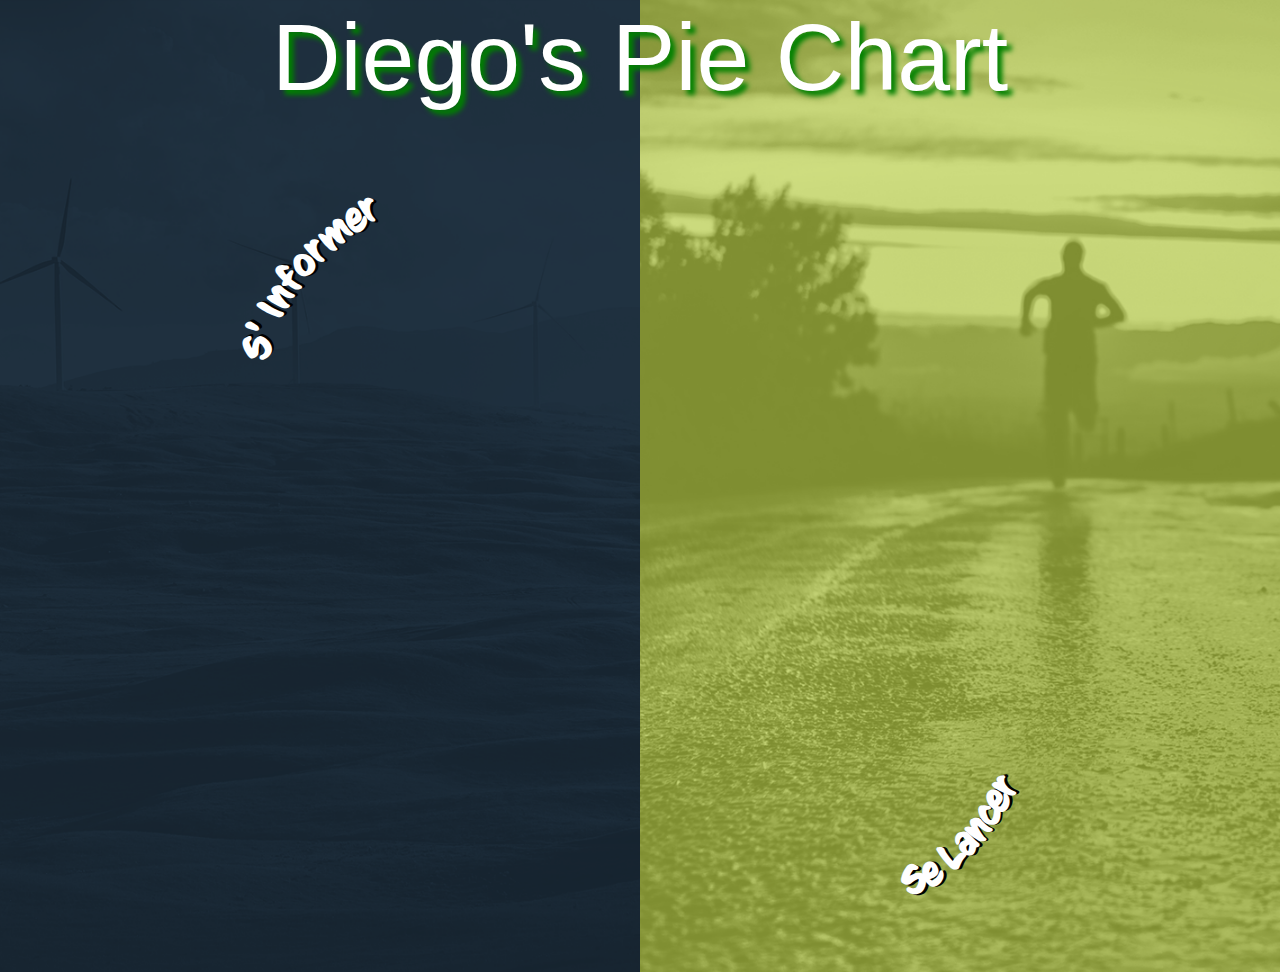
<file: index.html>
<!DOCTYPE html>
<html>
<head>
	<title></title>
	<link rel="stylesheet" type="text/css" href="styles.css">
	 <script src = "https://d3js.org/d3.v4.min.js"></script>
	<link rel="stylesheet" type="text/css" href="https://stackpath.bootstrapcdn.com/bootstrap/4.5.2/css/bootstrap.min.css">
	<script src="https://ajax.googleapis.com/ajax/libs/jquery/3.5.1/jquery.min.js"></script>

	
</head>
<body>
		
		  
		  <div class="row bodies">
			  <div class="content col-12">
				<h1 id="header">Diego's Pie Chart</h1> 
			  <svg id="donut-chart">
			  	<defs>
			  		<style type="text/css">
					    @font-face {
					      font-family: "testme"; 
					      src:url("CCSignLanguageW00Regular.woff") ;
	   					 }
	  				</style>
			  	<path  id="textone" d="m 719 775 q 115 -43 169 -290" style="stroke:#660000; fill:none;"/>
	      		</defs>
	          	<text font-family="testme" font-size="42.5" fill="blue" >
				    <textPath xlink:href="#textone">
				     Se Lancer
				    </textPath>
				</text>
				<defs>
			  		<path  id="texttwo" d="m 78 240 q 18 -109 178 -181" style="stroke:#660000; fill:none;"/>
	      		</defs>
	          	<text font-family="testme" font-size="42.5"  >
				    <textPath xlink:href="#texttwo">
				     S' Informer
				    </textPath>
				</text>
			  </svg>
			</div>
		</div>


<script type="text/javascript" src="d3.js"></script>

</body>
</html>
</file>
<file: styles.css>
@import url(
  https://fonts.googleapis.com/css?family=Roboto:400,
  100,
  100italic,
  300,
  300italic,
  400italic,
  500,
  500italic,
  700,
  700italic,
  900,
  900italic
);
.bodies {
    background-image: url(images/1.png);
     /* Full height */
  height: 100%; 

  /* Center and scale the image nicely */
  background-position: center;
  background-repeat: no-repeat;
  background-size: cover;
}

@font-face {font-family: "CCSignLanguageW00-Regular"; 
            src:url("//db.onlinewebfonts.com/t/8dfe1c7cd67123dd441e0c092428ce28.svg#CCSignLanguageW00-Regular") format("svg");
             }

g g:nth-of-type(-n+4){
  fill:#263b4e;
  font-weight: bold;
}

  g {
    fill:white;
      font-weight: bold;
  }


.content h1 {
  font-weight: 500;
  text-align: center;
}

svg#donut-chart {
  display: block;
  margin: 0 auto;
  width: 900px;
  height: 850px;
}

text.inner-circle {
  font-weight: 400;
  font-size: 20px;
  text-transform: uppercase;
}

.arc {
  cursor: pointer;



}
h1 {text-align: center;}
svg{

  background-repeat: no-repeat;
  background-size: 100% 850px;
  margin: auto;
}
g.arc:hover {
    stroke: white;
    font-size: 20px;

}
textPath {
    font-size: 40px;
    fill:white;
    font-weight: 700;
    text-shadow: 2px 2px black;
}
#header {
  color: white;
  text-shadow:5px 5px 5px green;
  font-size: 95px;
}
</file>
